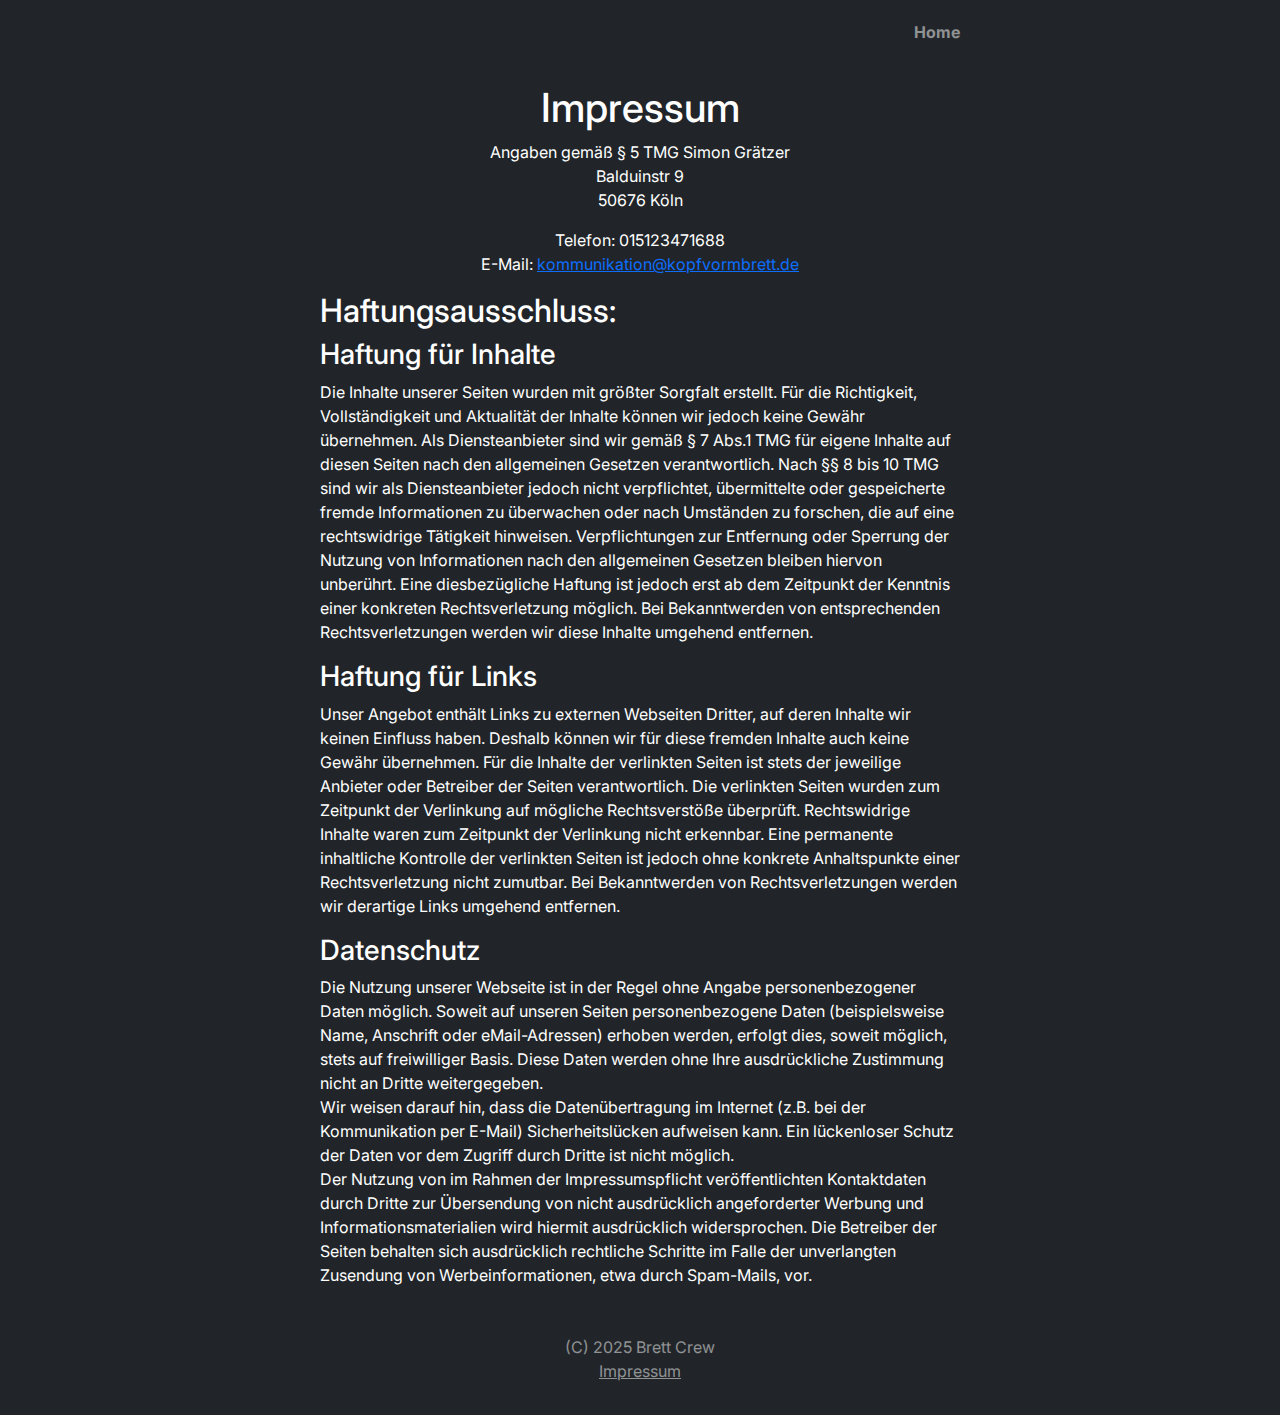
<file: disclaimer.html>
<!DOCTYPE html>
<html lang="en" class="h-100">
  <head>
    <meta charset="utf-8" />
    <meta name="viewport" content="width=device-width, initial-scale=1" />
    <meta name="description" content="" />
    <meta name="author" content="Simon Graetzer" />
    <title>Brett Kollektiv</title>

    <link rel="canonical" href="http://kopfvormbrett.de" />
    <link rel="icon" type="image/png" href="./assets/favicon.png" />

    <!-- Bootstrap core CSS -->
    <link href="./assets/dist/css/bootstrap.min.css" rel="stylesheet" />

    <!-- Custom styles for this template -->
    <link href="./cover.css" rel="stylesheet" />
  </head>

  <body class="text-center text-white bg-dark">
    <div class="site-container d-flex flex-column min-vh-100">
      <header
        class="d-flex w-100 p-3 mx-auto flex-column justify-content-center"
      >
        <div>
          <nav class="nav nav-masthead justify-content-center float-md-end">
            <a class="nav-link" href="./index.html">Home</a>
          </nav>
        </div>
      </header>

      <main
        class="content-container d-flex w-100 p-3 mx-auto flex-column justify-content-center"
      >
        <h1>Impressum</h1>
        <p>
          Angaben gemäß § 5 TMG Simon Grätzer <br />
          Balduinstr 9<br />
          50676 Köln <br />
        </p>
        <p>
          Telefon: 015123471688<br />
          E-Mail:
          <a href="mailto:kommunikation@kopfvormbrett.de"
            >kommunikation@kopfvormbrett.de</a
          >
        </p>
        <h2 class="text-start">Haftungsausschluss:</h2>
        <h3 class="text-start">Haftung für Inhalte</h3>
        <p class="text-start">
          Die Inhalte unserer Seiten wurden mit größter Sorgfalt erstellt. Für
          die Richtigkeit, Vollständigkeit und Aktualität der Inhalte können wir
          jedoch keine Gewähr übernehmen. Als Diensteanbieter sind wir gemäß § 7
          Abs.1 TMG für eigene Inhalte auf diesen Seiten nach den allgemeinen
          Gesetzen verantwortlich. Nach §§ 8 bis 10 TMG sind wir als
          Diensteanbieter jedoch nicht verpflichtet, übermittelte oder
          gespeicherte fremde Informationen zu überwachen oder nach Umständen zu
          forschen, die auf eine rechtswidrige Tätigkeit hinweisen.
          Verpflichtungen zur Entfernung oder Sperrung der Nutzung von
          Informationen nach den allgemeinen Gesetzen bleiben hiervon unberührt.
          Eine diesbezügliche Haftung ist jedoch erst ab dem Zeitpunkt der
          Kenntnis einer konkreten Rechtsverletzung möglich. Bei Bekanntwerden
          von entsprechenden Rechtsverletzungen werden wir diese Inhalte
          umgehend entfernen.
        </p>
        <h3 class="text-start">Haftung für Links</h3>
        <p class="text-start">
          Unser Angebot enthält Links zu externen Webseiten Dritter, auf deren
          Inhalte wir keinen Einfluss haben. Deshalb können wir für diese
          fremden Inhalte auch keine Gewähr übernehmen. Für die Inhalte der
          verlinkten Seiten ist stets der jeweilige Anbieter oder Betreiber der
          Seiten verantwortlich. Die verlinkten Seiten wurden zum Zeitpunkt der
          Verlinkung auf mögliche Rechtsverstöße überprüft. Rechtswidrige
          Inhalte waren zum Zeitpunkt der Verlinkung nicht erkennbar. Eine
          permanente inhaltliche Kontrolle der verlinkten Seiten ist jedoch ohne
          konkrete Anhaltspunkte einer Rechtsverletzung nicht zumutbar. Bei
          Bekanntwerden von Rechtsverletzungen werden wir derartige Links
          umgehend entfernen.
        </p>
        <h3 class="text-start">Datenschutz</h3>
        <p class="text-start">
          Die Nutzung unserer Webseite ist in der Regel ohne Angabe
          personenbezogener Daten möglich. Soweit auf unseren Seiten
          personenbezogene Daten (beispielsweise Name, Anschrift oder
          eMail-Adressen) erhoben werden, erfolgt dies, soweit möglich, stets
          auf freiwilliger Basis. Diese Daten werden ohne Ihre ausdrückliche
          Zustimmung nicht an Dritte weitergegeben. <br />
          Wir weisen darauf hin, dass die Datenübertragung im Internet (z.B. bei
          der Kommunikation per E-Mail) Sicherheitslücken aufweisen kann. Ein
          lückenloser Schutz der Daten vor dem Zugriff durch Dritte ist nicht
          möglich. <br />
          Der Nutzung von im Rahmen der Impressumspflicht veröffentlichten
          Kontaktdaten durch Dritte zur Übersendung von nicht ausdrücklich
          angeforderter Werbung und Informationsmaterialien wird hiermit
          ausdrücklich widersprochen. Die Betreiber der Seiten behalten sich
          ausdrücklich rechtliche Schritte im Falle der unverlangten Zusendung
          von Werbeinformationen, etwa durch Spam-Mails, vor.<br />
        </p>
      </main>

      <footer class="mt-auto text-white-50">
        <p>
          (C) 2025 Brett Crew <br />
          <a href="./disclaimer.html" class="text-white-50">Impressum</a>
        </p>
      </footer>
    </div>
  </body>
</html>
</file>
<file: cover.css>
/*
 * Globals
 */

@import url("https://fonts.googleapis.com/css2?family=Inter:ital,opsz,wght@0,14..32,100..900;1,14..32,100..900&display=swap");

/* Custom default button */
.btn-secondary,
.btn-secondary:hover,
.btn-secondary:focus,
.btn-secondary.disabled {
  color: #333;
  text-shadow: none; /* Prevent inheritance from `body` */
}

/* Define root variables and base styles */
:root {
  --bs-font-sans-serif: "Inter", "Segoe UI", "Helvetica Neue", Arial, sans-serif;
}

body {
  min-height: 100vh;
  font-family: var(--bs-font-sans-serif);
}

header {
  max-width: 42em;
}

footer {
  padding: 1rem;
}

/*
 * Base structure
 */

.site-container {
  min-height: 100vh;
}

.content-container {
  max-width: 42em;
}

.image-wrapper {
  position: relative;
  width: 100%;
  max-width: 42em;
}

.image {
  width: 100%;
  height: auto;
  border-radius: 8px;
}

.button-container {
  position: absolute;
  left: 0;
  right: 0;
  bottom: 35%;
  text-align: center;
}

.text-wrapper {
  margin-top: 1em;
}

/*
 * Header
 */

.nav-masthead .nav-link {
  padding: 0.25rem 0;
  font-weight: 700;
  color: rgba(255, 255, 255, 0.5);
  background-color: transparent;
  border-bottom: 0.25rem solid transparent;
}

.nav-masthead .nav-link:hover,
.nav-masthead .nav-link:focus {
  border-bottom-color: rgba(255, 255, 255, 0.25);
}

.nav-masthead .nav-link + .nav-link {
  margin-left: 1rem;
}

.nav-masthead .active {
  color: #fff;
  border-bottom-color: #fff;
}
</file>
